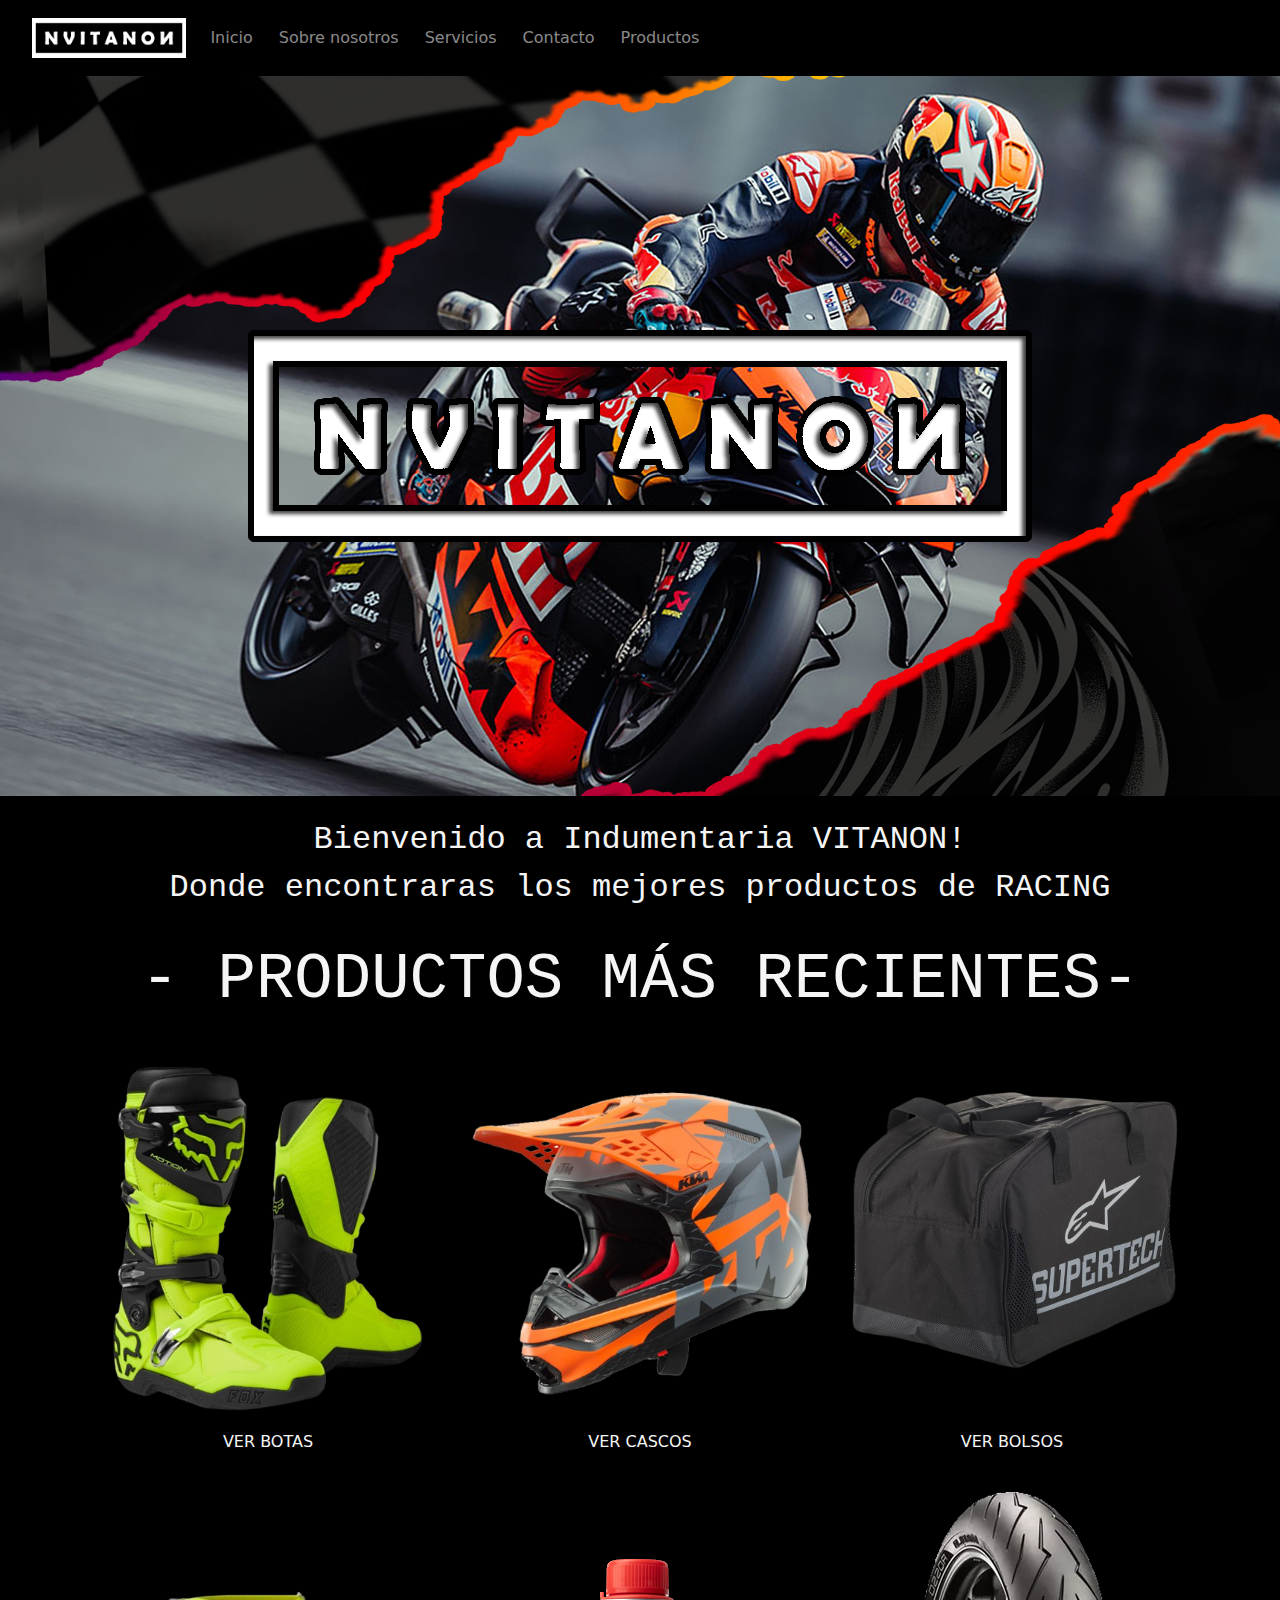
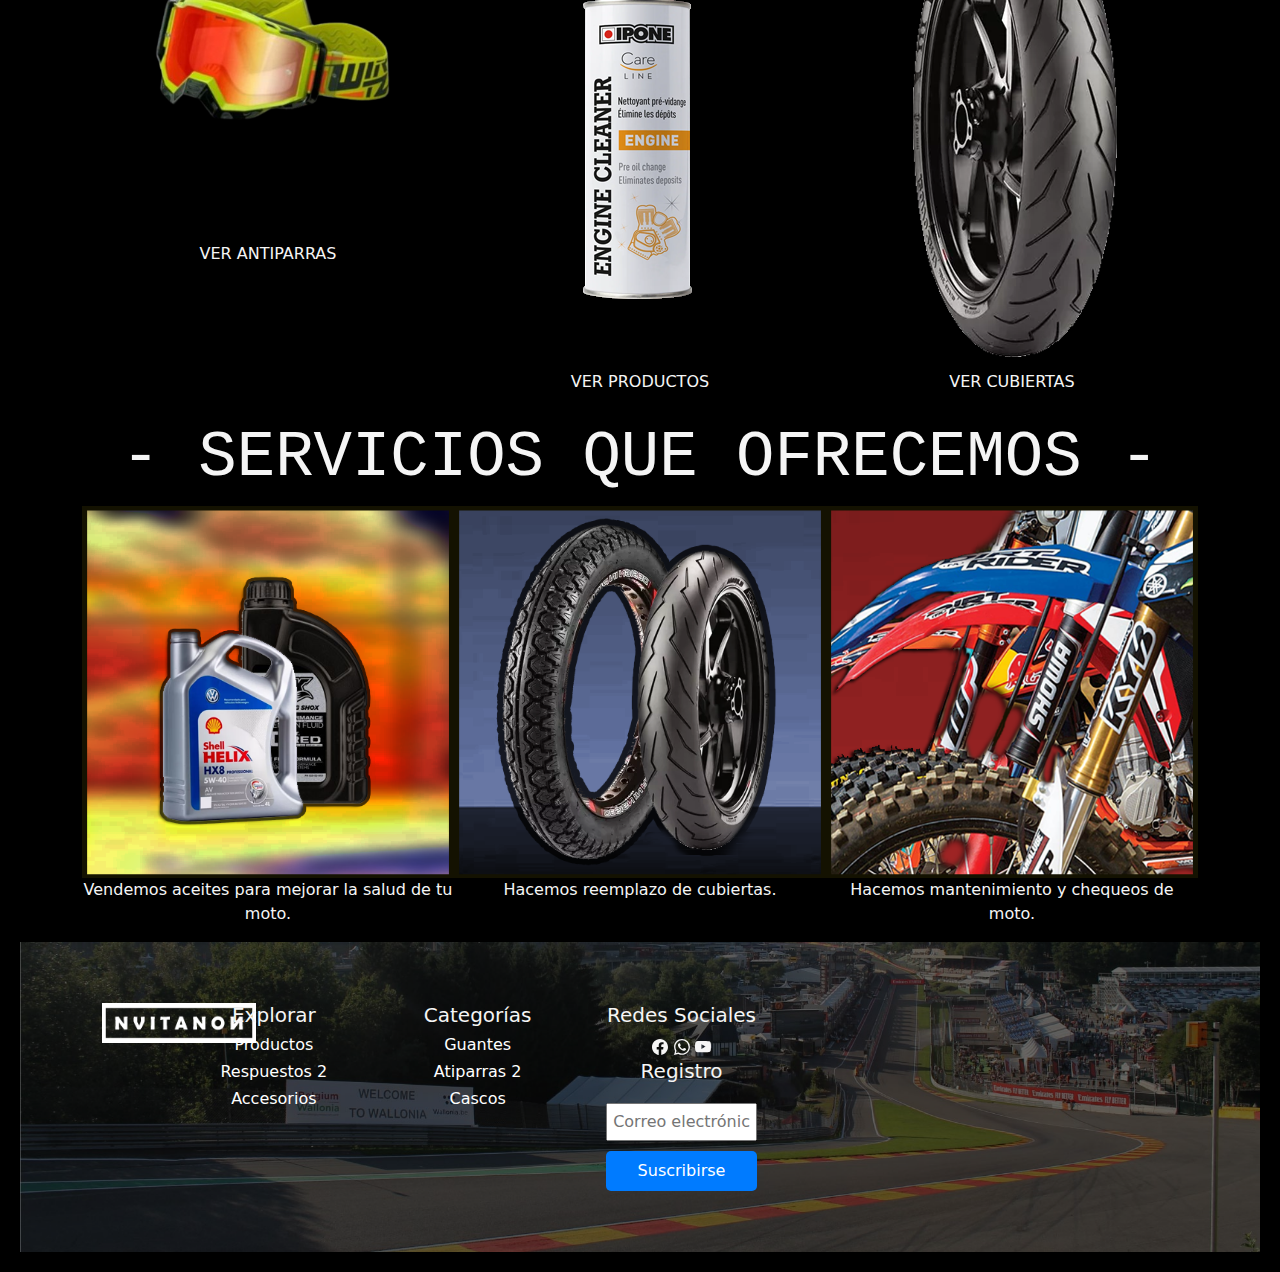
<file: index.html>
<!DOCTYPE html>
<html lang="es">
  <head>
    <meta charset="UTF-8" />
    <meta name="viewport" content="width=device-width, initial-scale=1.0" />
    <link href="https://cdn.jsdelivr.net/npm/bootstrap@5.3.3/dist/css/bootstrap.min.css" rel="stylesheet" integrity="sha384-QWTKZyjpPEjISv5WaRU9OFeRpok6YctnYmDr5pNlyT2bRjXh0JMhjY6hW+ALEwIH" crossorigin="anonymous">
    <title>Título de tu página</title>
    <link rel="stylesheet" href="style/styles.css" />
  </head>
  <body>


    <header>
      <nav class="navbar navbar-expand-lg navbar-dark bg-dark"> <!-- Cambia la clase de fondo a "navbar-dark bg-dark" -->
        <div class="container-fluid">
          <a class="navbar-brand" href="#">
            <img src="../img/logo-nvitanon.png" alt="logo" class="logo">
          </a>
          <button class="navbar-toggler" type="button" data-bs-toggle="collapse" data-bs-target="#navbarNav" aria-controls="navbarNav" aria-expanded="false" aria-label="Toggle navigation">
            <span class="navbar-toggler-icon"></span>
          </button>
          <div class="collapse navbar-collapse" id="navbarNav">
            <ul class="navbar-nav">
              <li class="nav-item">
                <a class="nav-link" href="./pages/inicio.html">Inicio</a>
              </li>
              <li class="nav-item">
                <a class="nav-link" href="./pages/sobre-nosotros.html">Sobre nosotros</a>
              </li>
              <li class="nav-item">
                <a class="nav-link" href="./pages/servicios.html">Servicios</a>
              </li>
              <li class="nav-item">
                <a class="nav-link" href="./pages/contacto.html">Contacto</a>
              </li>
              <li class="nav-item">
                <a class="nav-link" href="./pages/productos.html">Productos</a>
              </li>
            </ul>
          </div>
          <div class="cart-logo">
            <!-- Icono SVG de Bootstrap para el carrito de compras -->
            <svg xmlns="http://www.w3.org/2000/svg" class="cart-icon" viewBox="0 0 16 16">
              <path d="M0 1.5v2h1.875l2.762 7.218a1 1 0 0 0 .938.594h6.75a1 1 0 0 0 .938-.594L16 3.5h-2.25m-8.626 0H5m4.375 0h1.625m-7.5 2H4m5.375 0h1.625M3 6.5h1m7 0h1m-10.65.984l-.7 2.016h11.7l-.7-2.016M5 12.5a2 2 0 1 1-4 0 2 2 0 0 1 4 0zm6 0a2 2 0 1 1-4 0 2 2 0 0 1 4 0z" fill-rule="evenodd"/>
            </svg>
          </div>
        </div>
      </nav>
    </header>
 <!--IMAGEN CON DESCRIPTION-->
    
    <div class="portadamotogp">
      <img src="../img/mx.png" alt="imagengp"> 
    </div>

    <div class="description">

    <center>
      <h8>Bienvenido a Indumentaria VITANON!</h8>
    </center>

    <center>
      <h8>Donde encontraras los mejores productos de RACING</h8>

          </center>

          <div class="description">

<center>
  <h7>- Productos MÁS RECIENTES- </h7>
</center>

<div class="description"></div>


    <div class="container">
      <div class="image-box">
          <img src="/img/p-botas-verdes.png" alt="Imagen 1">
          <p>VER BOTAS </p>
      </div>
      <div class="image-box">
          <img src="/img/p-helmet-naranja.png" alt="Imagen 2">
          <p>VER CASCOS </p>
      </div>
      <div class="image-box">
          <img src="/img/bolso-mx-removebg-preview.png" alt="Imagen 3">
          <p>VER BOLSOS </p>
      </div>
  </div>

  <div class="container">
    <div class="image-box">
        <img src="/img/p-parras-3.png" alt="Imagen 1">
        <p>VER ANTIPARRAS </p>
    </div>
    <div class="image-box">
        <img src="/img/3-limpiamotores.png" alt="Imagen 2">
        <p>VER PRODUCTOS </p>
    </div>
    <div class="image-box">
        <img src="/img/cubiertas-2.png" alt="Imagen 3">
        <p>VER CUBIERTAS </p>
    </div>
</div>



<center>
  <h7> - SERVICIOS QUE OFRECEMOS -</h7>
</center>


    <div class="container">
      <div class="image-box">
          <img src="/img/p-serv1.png" alt="Imagen 1">
          <p>Vendemos aceites para mejorar la salud de tu moto.</p>
      </div>
      <div class="image-box">
          <img src="/img/p-serv2.png" alt="Imagen 2">
          <p>Hacemos reemplazo de cubiertas.</p>
      </div>
      <div class="image-box">
          <img src="/img/p-serv3.png" alt="Imagen 3">
          <p>Hacemos mantenimiento y chequeos de moto.</p>
      </div>
  </div>



<!--IMAGEN DE MARCAS ARRIBA DEL FOOOOTEEERR-->
 

  <!-- Footer HECHO CON BOOTSTRAP-->
  <footer class="footer-container text-center" style="background-color: black; padding: 20px; ">
    <hr style="border-top: 1px solid white; margin: 20px 0;">
    <div class="container">
      <div class="row">
        <div class="col-sm-2 mb-4 mb-sm-0">
          <a class="navbar-brand" href="#">
            <img src="../img/logo-nvitanon.png" alt="Logo" class="logo" />
          </a>
        </div>
        <div class="col-sm-3 mb-4 mb-sm-0" style="color: whitesmoke;">
          <h5>Explorar</h5>
          <ul class="list-unstyled">
            <li><a href="#"><h6>Productos</h6></a></li>
            <li><a href="#"><h6>Respuestos 2</h6></a></li>
            <li><a href="#"><h6>Accesorios</h6></a></li>
          </ul>
        </div>
        <div class="col-sm-4 mb-4 mb-sm-0" style="color: whitesmoke;">
          <h5>Categorías</h5>
          <ul class="list-unstyled">
            <li><a href="#"><h6>Guantes</h6></a></li>
            <li><a href="#"><h6>Atiparras 2</h6></a></li>
            <li><a href="#"><h6>Cascos</h6></a></li>
          </ul>
        </div>
        <div class="col-sm-3" style="color: whitesmoke;">
          <h5>Redes Sociales</h5>
          <svg xmlns="http://www.w3.org/2000/svg" width="16" height="16" fill="currentColor" class="bi bi-facebook" viewBox="0 0 16 16">
            <path d="M16 8.049c0-4.446-3.582-8.05-8-8.05C3.58 0-.002 3.603-.002 8.05c0 4.017 2.926 7.347 6.75 7.951v-5.625h-2.03V8.05H6.75V6.275c0-2.017 1.195-3.131 3.022-3.131.876 0 1.791.157 1.791.157v1.98h-1.009c-.993 0-1.303.621-1.303 1.258v1.51h2.218l-.354 2.326H9.25V16c3.824-.604 6.75-3.934 6.75-7.951"/>
          </svg>
          <svg xmlns="http://www.w3.org/2000/svg" width="16" height="16" fill="currentColor" class="bi bi-whatsapp" viewBox="0 0 16 16">
            <path d="M13.601 2.326A7.85 7.85 0 0 0 7.994 0C3.627 0 .068 3.558.064 7.926c0 1.399.366 2.76 1.057 3.965L0 16l4.204-1.102a7.9 7.9 0 0 0 3.79.965h.004c4.368 0 7.926-3.558 7.93-7.93A7.9 7.9 0 0 0 13.6 2.326zM7.994 14.521a6.6 6.6 0 0 1-3.356-.92l-.24-.144-2.494.654.666-2.433-.156-.251a6.56 6.56 0 0 1-1.007-3.505c0-3.626 2.957-6.584 6.591-6.584a6.56 6.56 0 0 1 4.66 1.931 6.56 6.56 0 0 1 1.928 4.66c-.004 3.639-2.961 6.592-6.592 6.592m3.615-4.934c-.197-.099-1.17-.578-1.353-.646-.182-.065-.315-.099-.445.099-.133.197-.513.646-.627.775-.114.133-.232.148-.43.05-.197-.1-.836-.308-1.592-.985-.59-.525-.985-1.175-1.103-1.372-.114-.198-.011-.304.088-.403.087-.088.197-.232.296-.346.1-.114.133-.198.198-.33.065-.134.034-.248-.015-.347-.05-.099-.445-1.076-.612-1.47-.16-.389-.323-.335-.445-.34-.114-.007-.247-.007-.38-.007a.73.73 0 0 0-.529.247c-.182.198-.691.677-.691 1.654s.71 1.916.81 2.049c.098.133 1.394 2.132 3.383 2.992.47.205.84.326 1.129.418.475.152.904.129 1.246.08.38-.058 1.171-.48 1.338-.943.164-.464.164-.86.114-.943-.049-.084-.182-.133-.38-.232"/>
          </svg>
          <svg xmlns="http://www.w3.org/2000/svg" width="16" height="16" fill="currentColor" class="bi bi-youtube" viewBox="0 0 16 16">
            <path d="M8.051 1.999h.089c.822.003 4.987.033 6.11.335a2.01 2.01 0 0 1 1.415 1.42c.101.38.172.883.22 1.402l.01.104.022.26.008.104c.065.914.073 1.77.074 1.957v.075c-.001.194-.01 1.108-.082 2.06l-.008.105-.009.104c-.05.572-.124 1.14-.235 1.558a2.01 2.01 0 0 1-1.415 1.42c-1.16.312-5.569.334-6.18.335h-.142c-.309 0-1.587-.006-2.927-.052l-.17-.006-.087-.004-.171-.007-.171-.007c-1.11-.049-2.167-.128-2.654-.26a2.01 2.01 0 0 1-1.415-1.419c-.111-.417-.185-.986-.235-1.558L.09 9.82l-.008-.104A31 31 0 0 1 0 7.68v-.123c.002-.215.01-.958.064-1.778l.007-.103.003-.052.008-.104.022-.26.01-.104c.048-.519.119-1.023.22-1.402a2.01 2.01 0 0 1 1.415-1.42c.487-.13 1.544-.21 2.654-.26l.17-.007.172-.006.086-.003.171-.007A100 100 0 0 1 7.858 2zM6.4 5.209v4.818l4.157-2.408z"/>
          </svg>
          <h5>Registro</h5>
          <form>
            <input type="email" placeholder="Correo electrónico">
            <button type="submit">Suscribirse</button>
          </form>
        </div>
      </div>
    </div>
    <hr style="border-top: 1px solid white; margin: 20px 0;">
  </footer>

  <!-- Footer HECHO CON BOOTSTRAP-->

  <script src="https://cdn.jsdelivr.net/npm/@popperjs/core@2.11.8/dist/umd/popper.min.js" integrity="sha384-I7E8VVD/ismYTF4hNIPjVp/Zjvgyol6VFvRkX/vR+Vc4jQkC+hVqc2pM8ODewa9r" crossorigin="anonymous"></script>
<script src="https://cdn.jsdelivr.net/npm/bootstrap@5.3.3/dist/js/bootstrap.min.js" integrity="sha384-0pUGZvbkm6XF6gxjEnlmuGrJXVbNuzT9qBBavbLwCsOGabYfZo0T0to5eqruptLy" crossorigin="anonymous"></script>



     <!-- Contenido de tu página -->
  </body>
  </html>
</file>
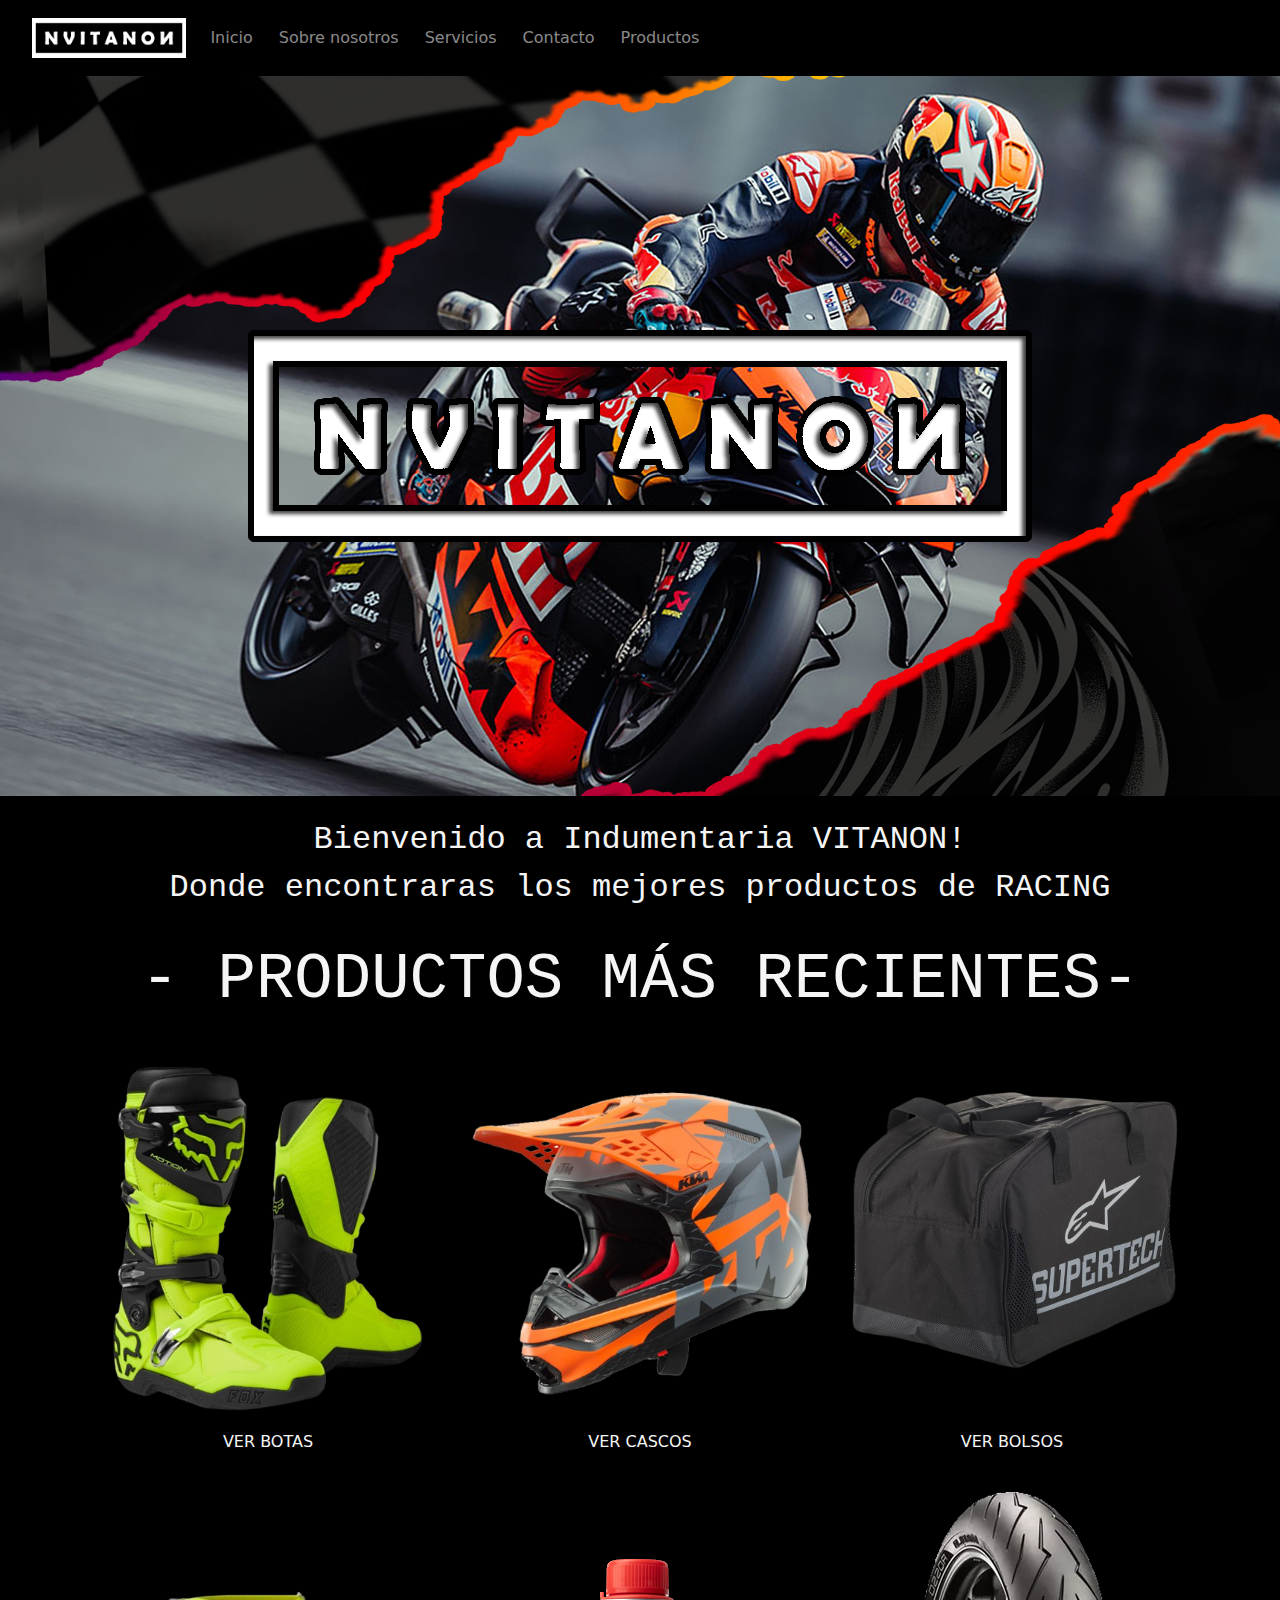
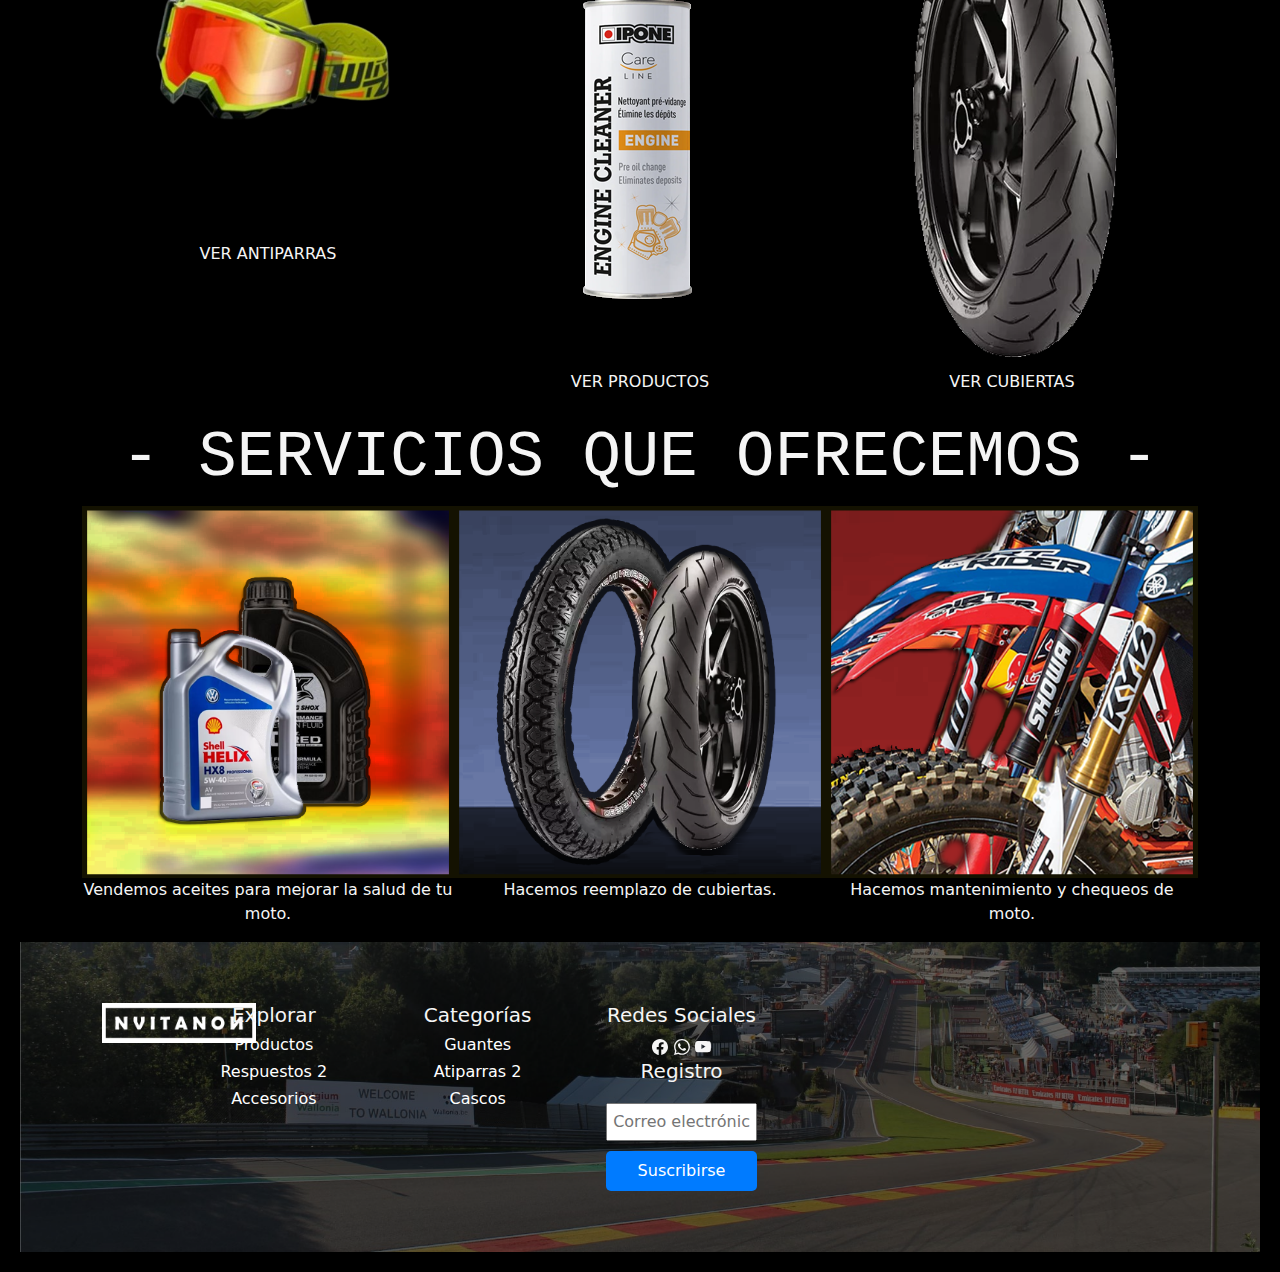
<file: pages/inicio.html>
<!DOCTYPE html>
<html lang="es">
  <head>
    <meta charset="UTF-8" />
    <meta name="viewport" content="width=device-width, initial-scale=1.0" />
    <link href="https://cdn.jsdelivr.net/npm/bootstrap@5.3.3/dist/css/bootstrap.min.css" rel="stylesheet" integrity="sha384-QWTKZyjpPEjISv5WaRU9OFeRpok6YctnYmDr5pNlyT2bRjXh0JMhjY6hW+ALEwIH" crossorigin="anonymous">
    <title>Título de tu página</title>
    <link rel="stylesheet" href="../style/styles.css" />
  </head>
  <body>


    <header>
      <nav class="navbar navbar-expand-lg navbar-dark bg-dark"> <!-- Cambia la clase de fondo a "navbar-dark bg-dark" -->
        <div class="container-fluid">
          <a class="navbar-brand" href="#">
            <img src="../img/logo-nvitanon.png" alt="logo" class="logo">
          </a>
          <button class="navbar-toggler" type="button" data-bs-toggle="collapse" data-bs-target="#navbarNav" aria-controls="navbarNav" aria-expanded="false" aria-label="Toggle navigation">
            <span class="navbar-toggler-icon"></span>
          </button>
          <div class="collapse navbar-collapse" id="navbarNav">
            <ul class="navbar-nav">
              <li class="nav-item">
                <a class="nav-link" href="inicio.html">Inicio</a>
              </li>
              <li class="nav-item">
                <a class="nav-link" href="sobre-nosotros.html">Sobre nosotros</a>
              </li>
              <li class="nav-item">
                <a class="nav-link" href="servicios.html">Servicios</a>
              </li>
              <li class="nav-item">
                <a class="nav-link" href="contacto.html">Contacto</a>
              </li>
              <li class="nav-item">
                <a class="nav-link" href="productos.html">Productos</a>
              </li>
            </ul>
          </div>
          <div class="cart-logo">
            <!-- Icono SVG de Bootstrap para el carrito de compras -->
            <svg xmlns="http://www.w3.org/2000/svg" class="cart-icon" viewBox="0 0 16 16">
              <path d="M0 1.5v2h1.875l2.762 7.218a1 1 0 0 0 .938.594h6.75a1 1 0 0 0 .938-.594L16 3.5h-2.25m-8.626 0H5m4.375 0h1.625m-7.5 2H4m5.375 0h1.625M3 6.5h1m7 0h1m-10.65.984l-.7 2.016h11.7l-.7-2.016M5 12.5a2 2 0 1 1-4 0 2 2 0 0 1 4 0zm6 0a2 2 0 1 1-4 0 2 2 0 0 1 4 0z" fill-rule="evenodd"/>
            </svg>
          </div>
        </div>
      </nav>
    </header>
 <!--IMAGEN CON DESCRIPTION-->
    
    <div class="portadamotogp">
      <img src="../img/mx.png" alt="imagengp"> 
    </div>

    <div class="description">

    <center>
      <h8>Bienvenido a Indumentaria VITANON!</h8>
    </center>

    <center>
      <h8>Donde encontraras los mejores productos de RACING</h8>

          </center>

          <div class="description">

<center>
  <h7>- Productos MÁS RECIENTES- </h7>
</center>

<div class="description"></div>


    <div class="container">
      <div class="image-box">
          <img src="/img/p-botas-verdes.png" alt="Imagen 1">
          <p>VER BOTAS </p>
      </div>
      <div class="image-box">
          <img src="/img/p-helmet-naranja.png" alt="Imagen 2">
          <p>VER CASCOS </p>
      </div>
      <div class="image-box">
          <img src="/img/bolso-mx-removebg-preview.png" alt="Imagen 3">
          <p>VER BOLSOS </p>
      </div>
  </div>

  <div class="container">
    <div class="image-box">
        <img src="/img/p-parras-3.png" alt="Imagen 1">
        <p>VER ANTIPARRAS </p>
    </div>
    <div class="image-box">
        <img src="/img/3-limpiamotores.png" alt="Imagen 2">
        <p>VER PRODUCTOS </p>
    </div>
    <div class="image-box">
        <img src="/img/cubiertas-2.png" alt="Imagen 3">
        <p>VER CUBIERTAS </p>
    </div>
</div>



<center>
  <h7> - SERVICIOS QUE OFRECEMOS -</h7>
</center>


    <div class="container">
      <div class="image-box">
          <img src="/img/p-serv1.png" alt="Imagen 1">
          <p>Vendemos aceites para mejorar la salud de tu moto.</p>
      </div>
      <div class="image-box">
          <img src="/img/p-serv2.png" alt="Imagen 2">
          <p>Hacemos reemplazo de cubiertas.</p>
      </div>
      <div class="image-box">
          <img src="/img/p-serv3.png" alt="Imagen 3">
          <p>Hacemos mantenimiento y chequeos de moto.</p>
      </div>
  </div>



<!--IMAGEN DE MARCAS ARRIBA DEL FOOOOTEEERR-->
 

  <!-- Footer HECHO CON BOOTSTRAP-->
  <footer class="footer-container text-center" style="background-color: black; padding: 20px; ">
    <hr style="border-top: 1px solid white; margin: 20px 0;">
    <div class="container">
      <div class="row">
        <div class="col-sm-2 mb-4 mb-sm-0">
          <a class="navbar-brand" href="#">
            <img src="../img/logo-nvitanon.png" alt="Logo" class="logo" />
          </a>
        </div>
        <div class="col-sm-3 mb-4 mb-sm-0" style="color: whitesmoke;">
          <h5>Explorar</h5>
          <ul class="list-unstyled">
            <li><a href="#"><h6>Productos</h6></a></li>
            <li><a href="#"><h6>Respuestos 2</h6></a></li>
            <li><a href="#"><h6>Accesorios</h6></a></li>
          </ul>
        </div>
        <div class="col-sm-4 mb-4 mb-sm-0" style="color: whitesmoke;">
          <h5>Categorías</h5>
          <ul class="list-unstyled">
            <li><a href="#"><h6>Guantes</h6></a></li>
            <li><a href="#"><h6>Atiparras 2</h6></a></li>
            <li><a href="#"><h6>Cascos</h6></a></li>
          </ul>
        </div>
        <div class="col-sm-3" style="color: whitesmoke;">
          <h5>Redes Sociales</h5>
          <svg xmlns="http://www.w3.org/2000/svg" width="16" height="16" fill="currentColor" class="bi bi-facebook" viewBox="0 0 16 16">
            <path d="M16 8.049c0-4.446-3.582-8.05-8-8.05C3.58 0-.002 3.603-.002 8.05c0 4.017 2.926 7.347 6.75 7.951v-5.625h-2.03V8.05H6.75V6.275c0-2.017 1.195-3.131 3.022-3.131.876 0 1.791.157 1.791.157v1.98h-1.009c-.993 0-1.303.621-1.303 1.258v1.51h2.218l-.354 2.326H9.25V16c3.824-.604 6.75-3.934 6.75-7.951"/>
          </svg>
          <svg xmlns="http://www.w3.org/2000/svg" width="16" height="16" fill="currentColor" class="bi bi-whatsapp" viewBox="0 0 16 16">
            <path d="M13.601 2.326A7.85 7.85 0 0 0 7.994 0C3.627 0 .068 3.558.064 7.926c0 1.399.366 2.76 1.057 3.965L0 16l4.204-1.102a7.9 7.9 0 0 0 3.79.965h.004c4.368 0 7.926-3.558 7.93-7.93A7.9 7.9 0 0 0 13.6 2.326zM7.994 14.521a6.6 6.6 0 0 1-3.356-.92l-.24-.144-2.494.654.666-2.433-.156-.251a6.56 6.56 0 0 1-1.007-3.505c0-3.626 2.957-6.584 6.591-6.584a6.56 6.56 0 0 1 4.66 1.931 6.56 6.56 0 0 1 1.928 4.66c-.004 3.639-2.961 6.592-6.592 6.592m3.615-4.934c-.197-.099-1.17-.578-1.353-.646-.182-.065-.315-.099-.445.099-.133.197-.513.646-.627.775-.114.133-.232.148-.43.05-.197-.1-.836-.308-1.592-.985-.59-.525-.985-1.175-1.103-1.372-.114-.198-.011-.304.088-.403.087-.088.197-.232.296-.346.1-.114.133-.198.198-.33.065-.134.034-.248-.015-.347-.05-.099-.445-1.076-.612-1.47-.16-.389-.323-.335-.445-.34-.114-.007-.247-.007-.38-.007a.73.73 0 0 0-.529.247c-.182.198-.691.677-.691 1.654s.71 1.916.81 2.049c.098.133 1.394 2.132 3.383 2.992.47.205.84.326 1.129.418.475.152.904.129 1.246.08.38-.058 1.171-.48 1.338-.943.164-.464.164-.86.114-.943-.049-.084-.182-.133-.38-.232"/>
          </svg>
          <svg xmlns="http://www.w3.org/2000/svg" width="16" height="16" fill="currentColor" class="bi bi-youtube" viewBox="0 0 16 16">
            <path d="M8.051 1.999h.089c.822.003 4.987.033 6.11.335a2.01 2.01 0 0 1 1.415 1.42c.101.38.172.883.22 1.402l.01.104.022.26.008.104c.065.914.073 1.77.074 1.957v.075c-.001.194-.01 1.108-.082 2.06l-.008.105-.009.104c-.05.572-.124 1.14-.235 1.558a2.01 2.01 0 0 1-1.415 1.42c-1.16.312-5.569.334-6.18.335h-.142c-.309 0-1.587-.006-2.927-.052l-.17-.006-.087-.004-.171-.007-.171-.007c-1.11-.049-2.167-.128-2.654-.26a2.01 2.01 0 0 1-1.415-1.419c-.111-.417-.185-.986-.235-1.558L.09 9.82l-.008-.104A31 31 0 0 1 0 7.68v-.123c.002-.215.01-.958.064-1.778l.007-.103.003-.052.008-.104.022-.26.01-.104c.048-.519.119-1.023.22-1.402a2.01 2.01 0 0 1 1.415-1.42c.487-.13 1.544-.21 2.654-.26l.17-.007.172-.006.086-.003.171-.007A100 100 0 0 1 7.858 2zM6.4 5.209v4.818l4.157-2.408z"/>
          </svg>
          <h5>Registro</h5>
          <form>
            <input type="email" placeholder="Correo electrónico">
            <button type="submit">Suscribirse</button>
          </form>
        </div>
      </div>
    </div>
    <hr style="border-top: 1px solid white; margin: 20px 0;">
  </footer>

  <!-- Footer HECHO CON BOOTSTRAP-->

  <script src="https://cdn.jsdelivr.net/npm/@popperjs/core@2.11.8/dist/umd/popper.min.js" integrity="sha384-I7E8VVD/ismYTF4hNIPjVp/Zjvgyol6VFvRkX/vR+Vc4jQkC+hVqc2pM8ODewa9r" crossorigin="anonymous"></script>
<script src="https://cdn.jsdelivr.net/npm/bootstrap@5.3.3/dist/js/bootstrap.min.js" integrity="sha384-0pUGZvbkm6XF6gxjEnlmuGrJXVbNuzT9qBBavbLwCsOGabYfZo0T0to5eqruptLy" crossorigin="anonymous"></script>



     <!-- Contenido de tu página -->
  </body>
  </html>
</file>
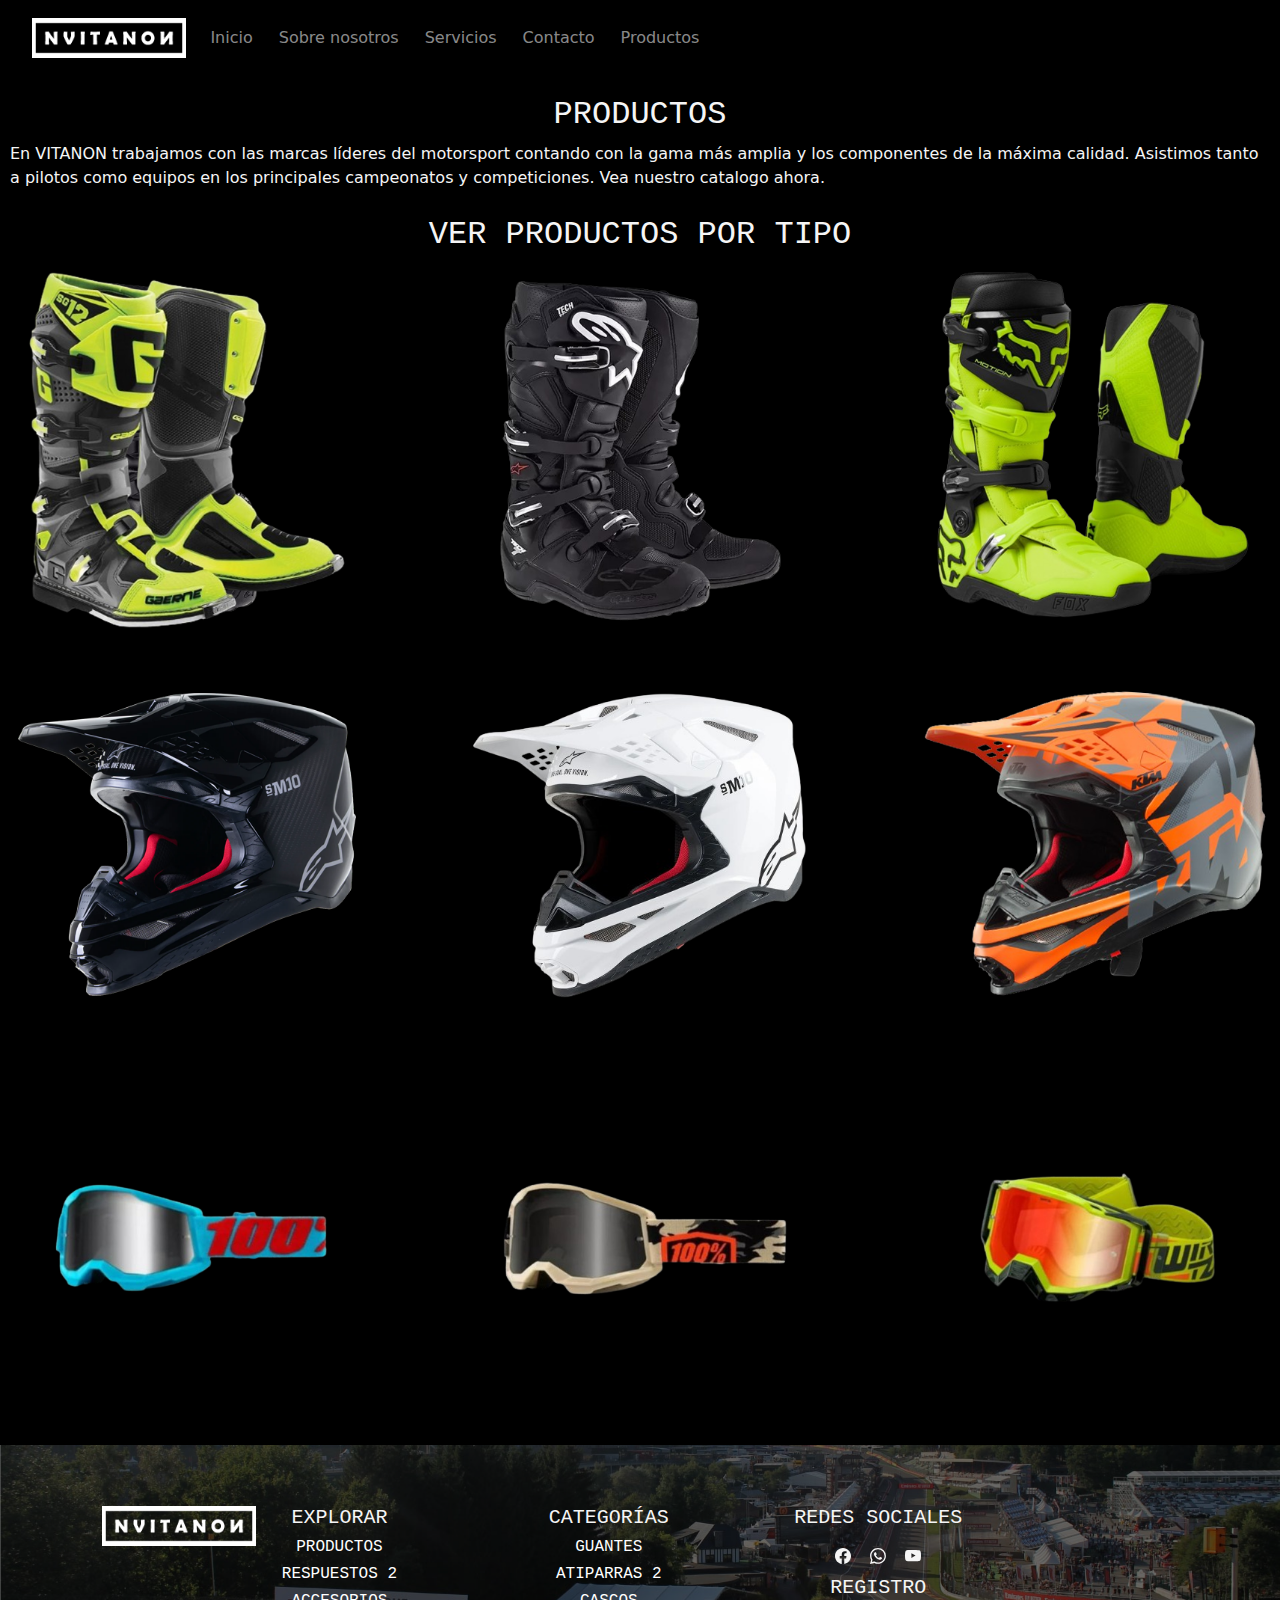
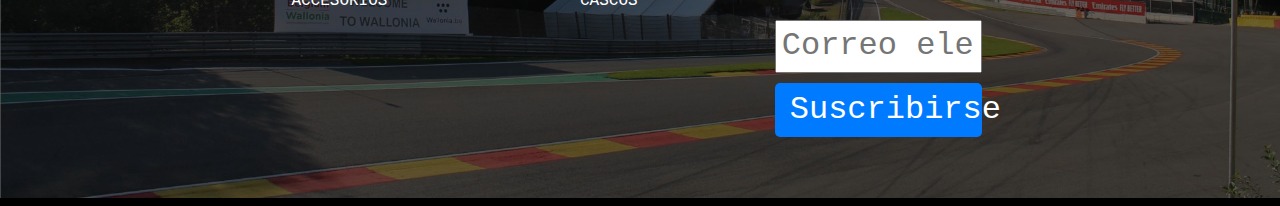
<file: pages/productos.html>
<!DOCTYPE html>
<html lang="es">
  <head>
    <meta charset="UTF-8" />
    <meta name="viewport" content="width=device-width, initial-scale=1.0" />
    <link href="https://cdn.jsdelivr.net/npm/bootstrap@5.3.3/dist/css/bootstrap.min.css" rel="stylesheet" integrity="sha384-QWTKZyjpPEjISv5WaRU9OFeRpok6YctnYmDr5pNlyT2bRjXh0JMhjY6hW+ALEwIH" crossorigin="anonymous">
    <title>Título de tu página</title>
    <link rel="stylesheet" href="../style/styles.css" />
  </head>
  <body>
    <header>
      <nav class="navbar navbar-expand-lg navbar-dark bg-dark"> <!-- Cambia la clase de fondo a "navbar-dark bg-dark" -->
        <div class="container-fluid">
          <a class="navbar-brand" href="#">
            <img src="../img/logo-nvitanon.png" alt="logo" class="logo">
          </a>
          <button class="navbar-toggler" type="button" data-bs-toggle="collapse" data-bs-target="#navbarNav" aria-controls="navbarNav" aria-expanded="false" aria-label="Toggle navigation">
            <span class="navbar-toggler-icon"></span>
          </button>
          <div class="collapse navbar-collapse" id="navbarNav">
            <ul class="navbar-nav">
              <li class="nav-item">
                <a class="nav-link" href="./inicio.html">Inicio</a>
              </li>
              <li class="nav-item">
                <a class="nav-link" href="./sobre-nosotros.html">Sobre nosotros</a>
              </li>
              <li class="nav-item">
                <a class="nav-link" href="./servicios.html">Servicios</a>
              </li>
              <li class="nav-item">
                <a class="nav-link" href="./contacto.html">Contacto</a>
              </li>
              <li class="nav-item">
                <a class="nav-link" href="./productos.html">Productos</a>
              </li>
            </ul>
          </div>
          <div class="cart-logo">
            <!-- Icono SVG de Bootstrap para el carrito de compras -->
            <svg xmlns="http://www.w3.org/2000/svg" class="cart-icon" viewBox="0 0 16 16">
              <path d="M0 1.5v2h1.875l2.762 7.218a1 1 0 0 0 .938.594h6.75a1 1 0 0 0 .938-.594L16 3.5h-2.25m-8.626 0H5m4.375 0h1.625m-7.5 2H4m5.375 0h1.625M3 6.5h1m7 0h1m-10.65.984l-.7 2.016h11.7l-.7-2.016M5 12.5a2 2 0 1 1-4 0 2 2 0 0 1 4 0zm6 0a2 2 0 1 1-4 0 2 2 0 0 1 4 0z" fill-rule="evenodd"/>
            </svg>
          </div>
        </div>
      </nav>
    </header>

<!--IMAGENES DEL MAINNN-->
    
    <div class="description">
      <h2>PRODUCTOS</h2>
      <p>En  VITANON trabajamos con las marcas líderes del motorsport contando 
        con la gama más amplia y los componentes de la máxima calidad. 
        Asistimos tanto a pilotos como equipos en los principales campeonatos y 
        competiciones. Vea nuestro catalogo ahora.</div>
  </div>
</div>
  <!-- Agrega más elementos según sea necesario -->
</div>
</section>

<h2>VER PRODUCTOS POR TIPO<H2>

<main>
    <!-- Fila 1 -->
    <div class="image-cady">
        <img src="../img/p-botas-green.png" alt="Imagen 1">
        <div class="description">Botas Gberne - 100.000$</div>
    </div>
    <div class="image-cady">
        <img src="../img/p-botas-negras.png" alt="Imagen 1">
        <div class="description">Botas Alpinestar- 125.000$</div>
    </div>
    <div class="image-cady">
        <img src="../img/p-botas-verdes.png" alt="Imagen 2">
        <div class="description">Botas Fox - 150.000$</div>
    </div>

  
    <!-- Fila 2 -->

    <div class="image-cady">
        <img src="../img/p-helmet-negro.png" alt="Imagen 1">
        <div class="description">Helmet Alpinestar - 90.000$</div>
    </div>
    <div class="image-cady">
        <img src="../img/helmet-blanco-removebg-preview.png" alt="Imagen 1">
        <div class="description">Helmet Alpinestar Blanco- 120.000$</div>
    </div>
    <div class="image-cady">
        <img src="../img/p-helmet-naranja.png" alt="Imagen 2">
        <div class="description">Helmet KTM Naranja - 140.000$</div>
    </div>
  
    <!-- Fila 3 -->
    <div class="image-cady">
        <img src="../img/p-parras-1.png" alt="Imagen 1">
        <div class="description">Parras 100% - 30.000$</div>
    </div>
    <div class="image-cady">
        <img src="../img/p-parras-2.png" alt="Imagen 1">
        <div class="description">Parras 100% Marrón- 40.000$</div>
    </div>
    <div class="image-cady">
        <img src="../img/p-parras-3.png" alt="Imagen 2">
        <div class="description">Parras Wlitz- 50.000$</div>
    </div>
</main>

        <!--IMAGENES DEL MAINNN-->
  



  <!-- Footer -->
  <footer class="footer-container text-center" style="background-color: black; padding: 20px;">
    <hr style="border-top: 1px solid white; margin: 20px 0;">
    <div class="container">
      <div class="row">
        <div class="col-sm-2 mb-4 mb-sm-0">
          <a class="navbar-brand" href="#">
            <img src="../img/logo-nvitanon.png" alt="Logo" class="logo" />
          </a>
        </div>
        <div class="col-sm-3 mb-4 mb-sm-0" style="color: whitesmoke;">
          <h5>Explorar</h5>
          <ul class="list-unstyled">
            <li><a href="#"><h6>Productos</h6></a></li>
            <li><a href="#"><h6>Respuestos 2</h6></a></li>
            <li><a href="#"><h6>Accesorios</h6></a></li>
          </ul>
        </div>
        <div class="col-sm-4 mb-4 mb-sm-0" style="color: whitesmoke;">
          <h5>Categorías</h5>
          <ul class="list-unstyled">
            <li><a href="#"><h6>Guantes</h6></a></li>
            <li><a href="#"><h6>Atiparras 2</h6></a></li>
            <li><a href="#"><h6>Cascos</h6></a></li>
          </ul>
        </div>
        <div class="col-sm-3" style="color: whitesmoke;">
          <h5>Redes Sociales</h5>
          <svg xmlns="http://www.w3.org/2000/svg" width="16" height="16" fill="currentColor" class="bi bi-facebook" viewBox="0 0 16 16">
            <path d="M16 8.049c0-4.446-3.582-8.05-8-8.05C3.58 0-.002 3.603-.002 8.05c0 4.017 2.926 7.347 6.75 7.951v-5.625h-2.03V8.05H6.75V6.275c0-2.017 1.195-3.131 3.022-3.131.876 0 1.791.157 1.791.157v1.98h-1.009c-.993 0-1.303.621-1.303 1.258v1.51h2.218l-.354 2.326H9.25V16c3.824-.604 6.75-3.934 6.75-7.951"/>
          </svg>
          <svg xmlns="http://www.w3.org/2000/svg" width="16" height="16" fill="currentColor" class="bi bi-whatsapp" viewBox="0 0 16 16">
            <path d="M13.601 2.326A7.85 7.85 0 0 0 7.994 0C3.627 0 .068 3.558.064 7.926c0 1.399.366 2.76 1.057 3.965L0 16l4.204-1.102a7.9 7.9 0 0 0 3.79.965h.004c4.368 0 7.926-3.558 7.93-7.93A7.9 7.9 0 0 0 13.6 2.326zM7.994 14.521a6.6 6.6 0 0 1-3.356-.92l-.24-.144-2.494.654.666-2.433-.156-.251a6.56 6.56 0 0 1-1.007-3.505c0-3.626 2.957-6.584 6.591-6.584a6.56 6.56 0 0 1 4.66 1.931 6.56 6.56 0 0 1 1.928 4.66c-.004 3.639-2.961 6.592-6.592 6.592m3.615-4.934c-.197-.099-1.17-.578-1.353-.646-.182-.065-.315-.099-.445.099-.133.197-.513.646-.627.775-.114.133-.232.148-.43.05-.197-.1-.836-.308-1.592-.985-.59-.525-.985-1.175-1.103-1.372-.114-.198-.011-.304.088-.403.087-.088.197-.232.296-.346.1-.114.133-.198.198-.33.065-.134.034-.248-.015-.347-.05-.099-.445-1.076-.612-1.47-.16-.389-.323-.335-.445-.34-.114-.007-.247-.007-.38-.007a.73.73 0 0 0-.529.247c-.182.198-.691.677-.691 1.654s.71 1.916.81 2.049c.098.133 1.394 2.132 3.383 2.992.47.205.84.326 1.129.418.475.152.904.129 1.246.08.38-.058 1.171-.48 1.338-.943.164-.464.164-.86.114-.943-.049-.084-.182-.133-.38-.232"/>
          </svg>
          <svg xmlns="http://www.w3.org/2000/svg" width="16" height="16" fill="currentColor" class="bi bi-youtube" viewBox="0 0 16 16">
            <path d="M8.051 1.999h.089c.822.003 4.987.033 6.11.335a2.01 2.01 0 0 1 1.415 1.42c.101.38.172.883.22 1.402l.01.104.022.26.008.104c.065.914.073 1.77.074 1.957v.075c-.001.194-.01 1.108-.082 2.06l-.008.105-.009.104c-.05.572-.124 1.14-.235 1.558a2.01 2.01 0 0 1-1.415 1.42c-1.16.312-5.569.334-6.18.335h-.142c-.309 0-1.587-.006-2.927-.052l-.17-.006-.087-.004-.171-.007-.171-.007c-1.11-.049-2.167-.128-2.654-.26a2.01 2.01 0 0 1-1.415-1.419c-.111-.417-.185-.986-.235-1.558L.09 9.82l-.008-.104A31 31 0 0 1 0 7.68v-.123c.002-.215.01-.958.064-1.778l.007-.103.003-.052.008-.104.022-.26.01-.104c.048-.519.119-1.023.22-1.402a2.01 2.01 0 0 1 1.415-1.42c.487-.13 1.544-.21 2.654-.26l.17-.007.172-.006.086-.003.171-.007A100 100 0 0 1 7.858 2zM6.4 5.209v4.818l4.157-2.408z"/>
          </svg>
          <h5>Registro</h5>
          <form>
            <input type="email" placeholder="Correo electrónico">
            <button type="submit">Suscribirse</button>
          </form>
        </div>
      </div>
    </div>
    <hr style="border-top: 1px solid white; margin: 20px 0;">
  </footer>

  <script src="https://cdn.jsdelivr.net/npm/@popperjs/core@2.11.8/dist/umd/popper.min.js" integrity="sha384-I7E8VVD/ismYTF4hNIPjVp/Zjvgyol6VFvRkX/vR+Vc4jQkC+hVqc2pM8ODewa9r" crossorigin="anonymous"></script>
<script src="https://cdn.jsdelivr.net/npm/bootstrap@5.3.3/dist/js/bootstrap.min.js" integrity="sha384-0pUGZvbkm6XF6gxjEnlmuGrJXVbNuzT9qBBavbLwCsOGabYfZo0T0to5eqruptLy" crossorigin="anonymous"></script>



     <!-- Contenido de tu página -->
  </body>
  </html>
</file>
<file: style/styles.css>
/* Media query para dispositivos móviles */
@media (max-width: 768px) { 
  /* Aquí puedes agregar estilos específicos para dispositivos móviles si es necesario */
}

body {
  margin-top: 0;
  background-color: rgb(0, 0, 0);
}

/*Portadaaaaaaaa de sobre nosotros*/

.portadamotogp {
  display: flex;
  justify-content: center;
  align-items: center;
  width: 100%; /* Ocupa todo el ancho horizontal disponible */
  height: auto; /* Permite que la altura se ajuste automáticamente para mantener la proporción de aspecto */
  max-width: 100%; /* Ajusta el tamaño máximo de la imagen al contenedor */
  max-height: 100%; /* Ajusta el tamaño máximo de la imagen al contenedor */
  overflow: hidden; /* Oculta cualquier parte de la imagen que se desborde del contenedor */
}

.portadamotogp img {
  width: 100%; /* Ocupa todo el ancho del contenedor padre */
  height: auto; /* Permite que la altura se ajuste automáticamente para mantener la proporción de aspecto */
}



/*Portadaaaaaaaa de sobre nosotros*/









/* Estilos de los elementos */
.items {
  background-color: #000000;
  display: flex;
  gap: var(--gap);
  justify-content: center;
  gap: 50px;
  border-radius: 30px 30px 30px 30px;
  padding: 200px;
  margin: 200px 20px;
}

/* Estilo para las imágenes */
.items img {
  width: calc(
    100% / var(--item-count) - var(--gap)
  ); /* Calcula el ancho de cada imagen */
  max-width: 30%; /* Garantiza que las imágenes no se agranden más allá de su tamaño original */
  height: auto; /* Mantiene la proporción de aspecto de las imágenes */
  border-radius: 40px 20px 40px 20px;
}




.logo {
  height: 40px;
  padding-left: 20px;
 }



header nav ul {
  background-color: black;
  cursor: pointer;
  transition: color 0.3s ease;
  text-align: center;
  padding: 10px;
  margin: unset;
  text-decoration: none;
  list-style-type: none;
  color: rgb(255, 255, 255);
  display: flex;
  justify-content: space-between;
}


nav ul {
  list-style-type: none;
  margin: 0;
  padding: 0;
  display: flex;
}

nav ul li {
  margin-right: 10px;
}

nav ul li button {
  font-family: Impact, Haettenschweiler, "Arial Narrow Bold", sans-serif;
  font-size: 20px;
  padding: 10px 30px;
  color: white;
  border: none;
  border-radius: 10px 10px 10px 10px;
  cursor: pointer;
  transition: background-color 0.3s ease;
  background-color: transparent;
}

nav ul li button:hover {
  background-color: black;
  transform: scale(1.1); /* Aumenta ligeramente el tamaño al pasar el cursor */
}


/*BARRA DE NAVEGACIONNNNNNNNNNNN*/

.bg-dark {
  --bs-bg-opacity: 1;
  background-color: rgb(0 0 0) !important;
}







/*BARRA DE NAVEGACIONNNNNNNNNNNN*/



/*CAJA DEPORTIVA HTML*/


.sports-box{
  display: flex; /* Utiliza flexbox para alinear los elementos */
  align-items: center; /* Alinea verticalmente los elementos */
  margin-bottom: 20px; /* Espacio entre cada conjunto de imagen y descripción */
}

.sports-box img {
  width: 100%; /* Ancho de la imagen */
  max-width: 500px; /* Ancho máximo de la imagen */
  margin-right: 20px; /* Espacio entre la imagen y la descripción */
}

/* CAJA DEPORTIVA HTML */


/*SOBRE NOSOTROSSSSSSSSSSSSSSSSSSSSSSSSSSSSSSSSSSSSSSSSSSSSSSSSSSSSSSSSSSSSSSSSSSSSSSSS*/


.image-with-description {
  display: flex; /* Utiliza flexbox para alinear los elementos */
  align-items: center; /* Alinea verticalmente los elementos */
  margin-bottom: 20px; /* Espacio entre cada conjunto de imagen y descripción */
}

.image-with-description img {
  width: 200%; /* Ancho de la imagen */
  max-width: 500px; /* Ancho máximo de la imagen */
  margin-right: 20px; /* Espacio entre la imagen y la descripción */
}

.description {
  flex: 1; /* La descripción ocupa todo el espacio restante */
}

.description h3 {
  margin-top: 0; /* Elimina el margen superior predeterminado */
}

/* Estilos para dispositivos móviles */
@media screen and (max-width: 768px) {
    .image-with-description {
        flex-direction: column; /* Cambia la dirección del flexbox a column para móviles */
    }

    .image-with-description img {
        width: 100%; /* La imagen ocupa todo el ancho disponible en dispositivos móviles */
        margin-right: 0; /* Elimina el margen derecho en dispositivos móviles */
        margin-bottom: 10px; /* Espacio entre la imagen y la descripción en dispositivos móviles */
    }
}
/*SOBRE NOSOTROSSSSSSSSSSSSSSSSSSSSSSSSSSSSSSSSSSSSSSSSSSSSSSSSSSSSSSSSSSSSSSSSSSSSS*/
/* Estilos adicionales según sea necesario */






/* Efecto de texto al pasar el cursor */
.about-item:hover::after {
  content: "Click para más información";
  position: absolute;
  bottom: 10px;
  left: 50%;
  transform: translateX(-50%);
  background-color: rgba(0, 0, 0, 0.8);
  color: #ffffff;
  padding: 5px 10px;
  border-radius: 5px;
  font-size: 0.8em;
  opacity: 0;
  transition: opacity 0.3s ease;
}

.about-item:hover::after {
  opacity: 1;
  cursor: pointer;
}

h2 {
  text-transform: uppercase;
  font-family: monospace;
  font-size: 2em;
  text-align: center;
  color: whitesmoke;
}

/*CAJA DEPORTIVA HTML*/


/*IMAGEN INICIO DESCRIPTION*/









/*TEXTO DE INICIO*/
h8 {
  font-family: monospace;
  font-size: 2em;
  text-align: center;
  color: whitesmoke;
  margin-top: 20px; /* Añade un margen en la parte superior */
}


h7 {
  text-transform: uppercase;
  font-family: monospace;
  font-size: 4em;
  text-align: center;
  color: whitesmoke;
  margin-bottom: 20px; /* Añade un margen en la parte inferior */
}

/* Media query para dispositivos móviles */
@media screen and (max-width: 768px) {
  h8 {
    font-size: 1.2em; /* Tamaño aún más pequeño para dispositivos móviles */
    margin-top: 5px; /* Margen superior aún más reducido para dispositivos móviles */
  }

  h7 {
    font-size: 2em; /* Tamaño aún más pequeño para dispositivos móviles */
    margin-bottom: 5px; /* Margen inferior aún más reducido para dispositivos móviles */
  }
}

/*TEXTO DE INICIO*/





















/*IMAGEN INICIO DESCRIPTION*/
.container {
  display: flex;
  flex-wrap: wrap; /* Permite que los elementos se envuelvan cuando no hay suficiente espacio */
}

.image-box {
  color: whitesmoke;
  margin: 0 auto; /* Centra los elementos horizontalmente */
  text-align: center;
  width: 100%; /* Ocupa todo el ancho disponible en dispositivos más pequeños */
  box-sizing: border-box; /* Incluye el padding y el border en el ancho total */
}

.image-box img {
  max-width: 100%; /* La imagen se ajustará al ancho del contenedor padre */
  height: auto;
}

.description {
  color: whitesmoke;
  margin-top: 10px;
  background-color: rgba(0, 0, 0, 0.5);
  padding: 10px;
  border-radius: 5px;
}

@media screen and (max-width: 768px) {
  .image-box {
    width: 50%; /* Mostrar dos imágenes por fila en dispositivos móviles */
  }
}

@media screen and (min-width: 768px) {
  .image-box {
      width: 33.33%; /* Mostrar tres imágenes por fila en dispositivos más grandes */
      max-width: none; /* Restaurar el ancho máximo a su valor predeterminado */
  }
}


/*IMAGEN INICIO DESCRIPTION*/










/* EDICION FOOOOOOTEEEEER*/

a {
  color: #ff0000;
}





/* EDICION FOOOOOOTEEEEER*/





/*foterrrrrrrrrr*/


.footer-container {
  position: relative;
  background-image: url('../img/footer-bg3.png');
  background-size: cover; /* Ajusta el tamaño de la imagen para cubrir el fondo */
  padding: 20px;
  
}

@media (max-width: 768px) {
  .footer-container {
    background-image: url('../img/footer-bg3.png'); /* Cambia la imagen para dispositivos móviles si es necesario */
  }
}
.footer-container a {
  text-decoration: none;
  color: #fff;
}

.footer-container a:hover {
  text-decoration: underline;
  color: #ccc;
}

.footer-container {
  display: flex;
  flex-direction: column;
  align-items: center;
}

.footer-container form {
  margin-top: 20px;
  display: flex;
  flex-direction: column;
}

.footer-container input[type="email"] {
  padding: 5px;
  margin-bottom: 10px;
}

.footer-container button[type="submit"] {
  padding: 8px 15px;
  background-color: #007bff;
  color: #fff;
  border: none;
  border-radius: 5px;
  cursor: pointer;
}

.footer-container button[type="submit"]:hover {
  background-color: #0056b3;
}




/*foterrrrrrrrrr*/



/*MAINNNNNN*/

  /* Estilos para el contenedor principal */
  main {
    display: flex;
    flex-wrap: wrap;
    justify-content: space-between;
  }

  /* Estilos para las imágenes */
  .image-cady {
    width: calc(30% - 10px); /* Ajustar según el número de imágenes por fila */
    margin-bottom: 20px;
    position: relative;
    overflow: hidden; /* Para ocultar la descripción inicialmente */
    transition: all 0.3s ease; /* Transición para la animación */
  }

  .image-cady img {
    width: 100%;
    height: auto;
    display: block;
    transition: transform 0.3s ease; /* Transición para la animación */
  }

  /* Estilos para la descripción */
  .image-cady .description {
    position: absolute;
    top: 0;
    left: 0;
    width: 100%;
    background-color: rgba(0, 0, 0, 0.5);
    color: white;
    padding: 10px;
    box-sizing: border-box;
    opacity: 0;
    transition: opacity 0.3s ease;
  }

  /* Animación al hacer hover sobre la imagen */
  .image-cady:hover {
    transform: scale(1.05); /* Aumenta el tamaño de la imagen */
  }

  .image-cady:hover img {
    transform: translateY(-10%); /* Desplaza ligeramente la imagen hacia arriba */
  }

  .image-cady:hover .description {
    opacity: 1; /* Hace visible la descripción */
  }

/*MAINNNNNN*/
</file>
